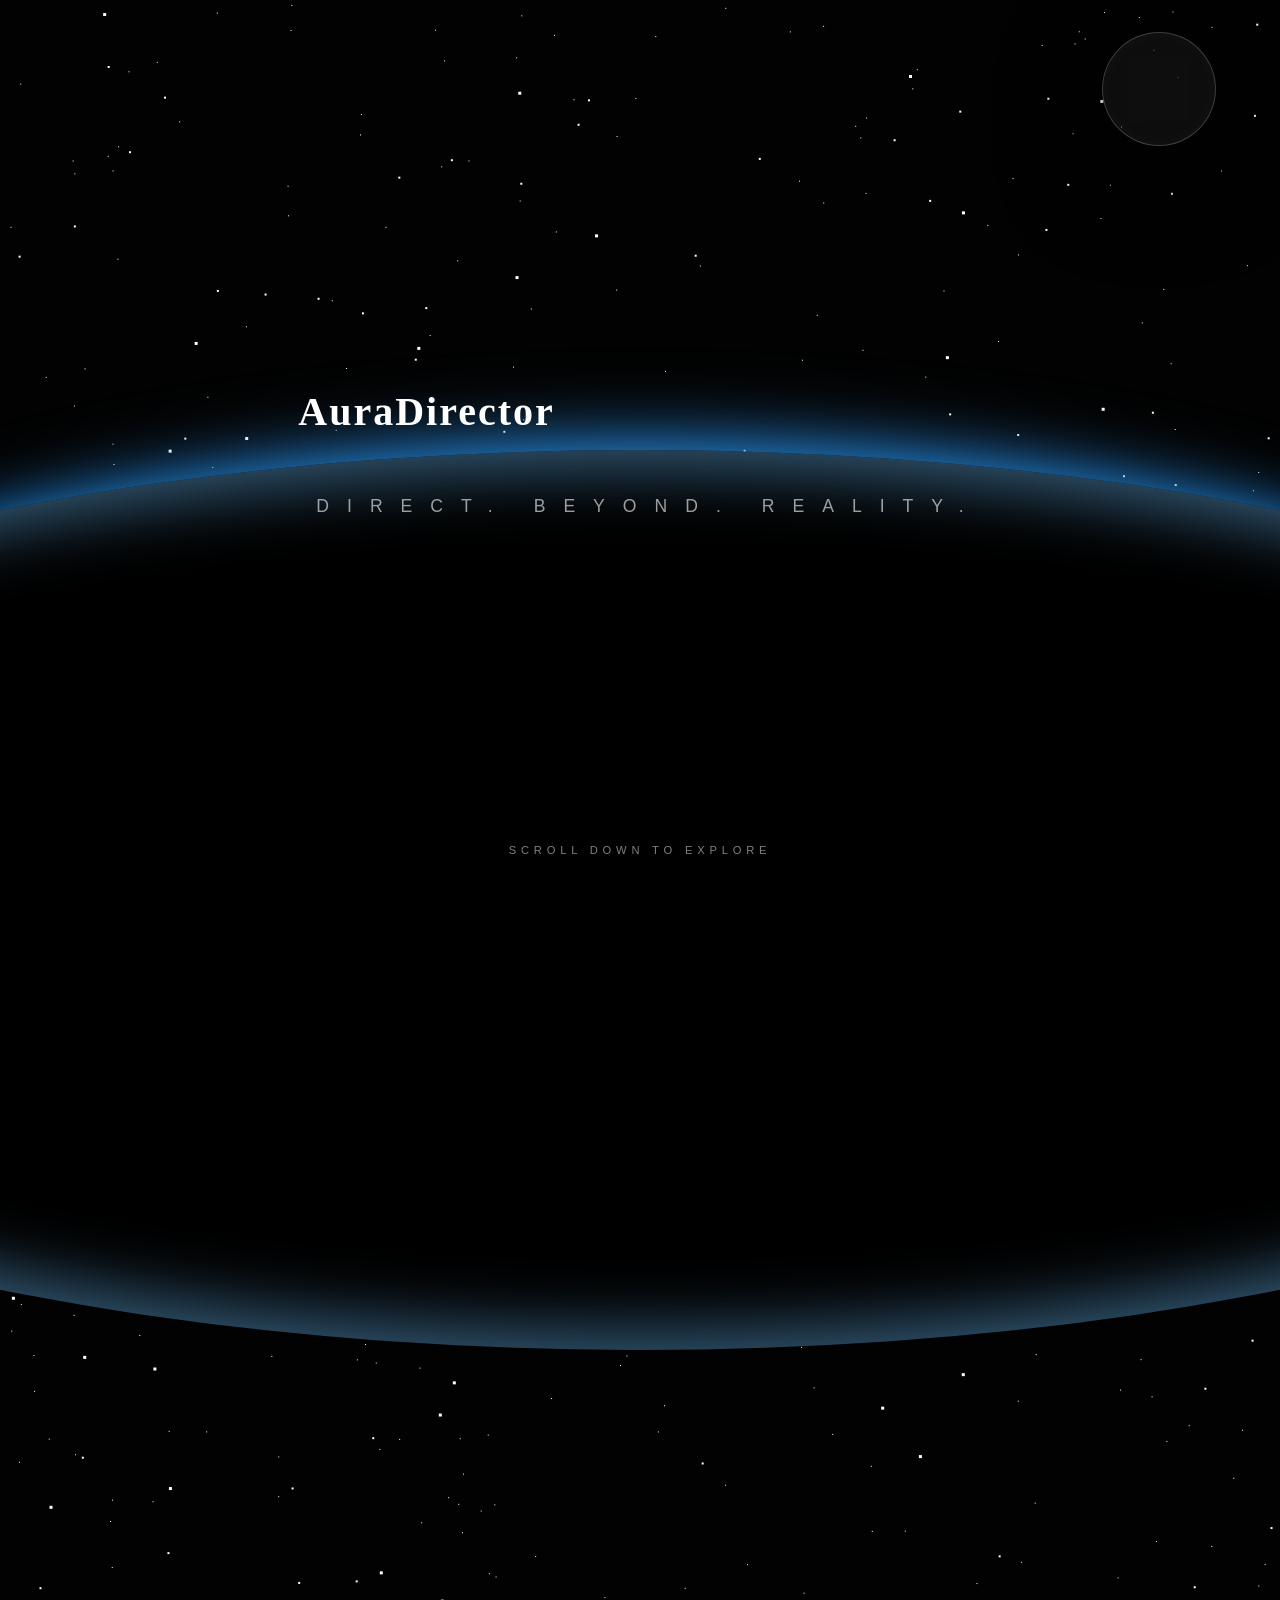
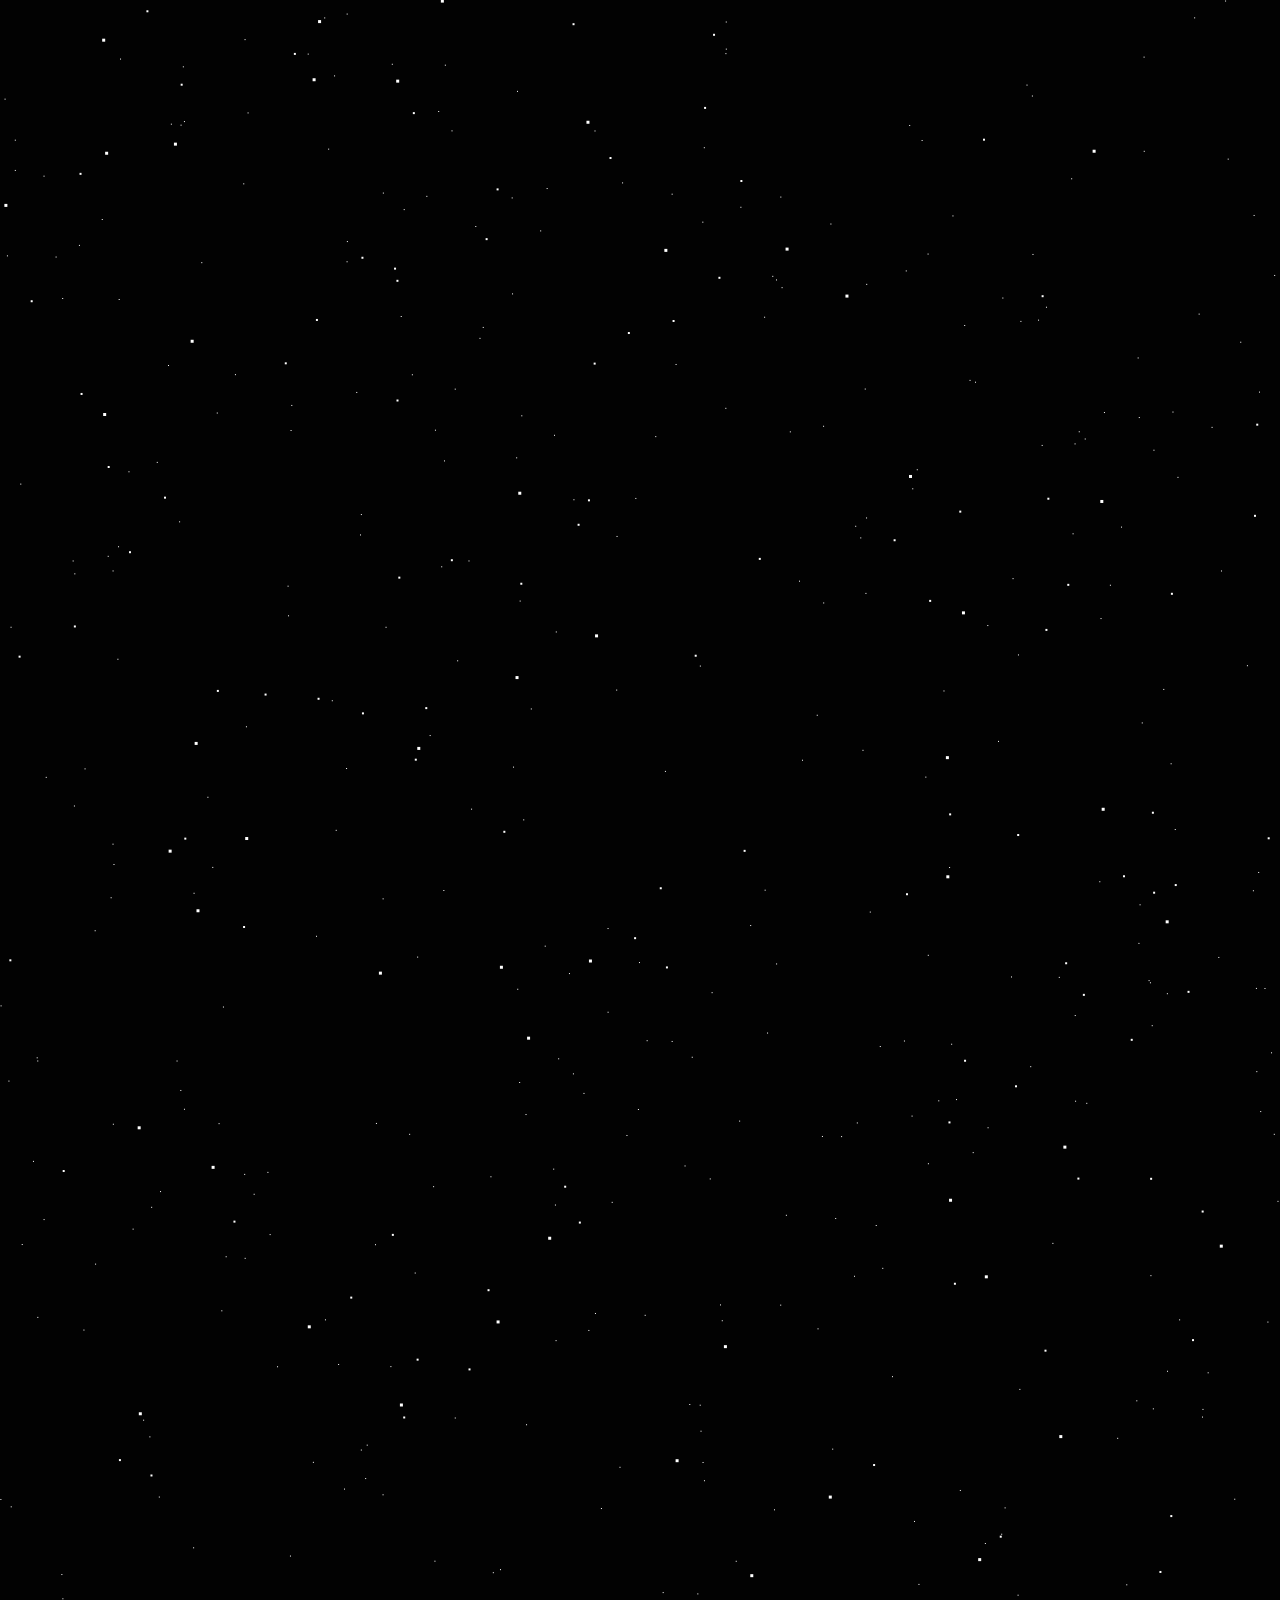
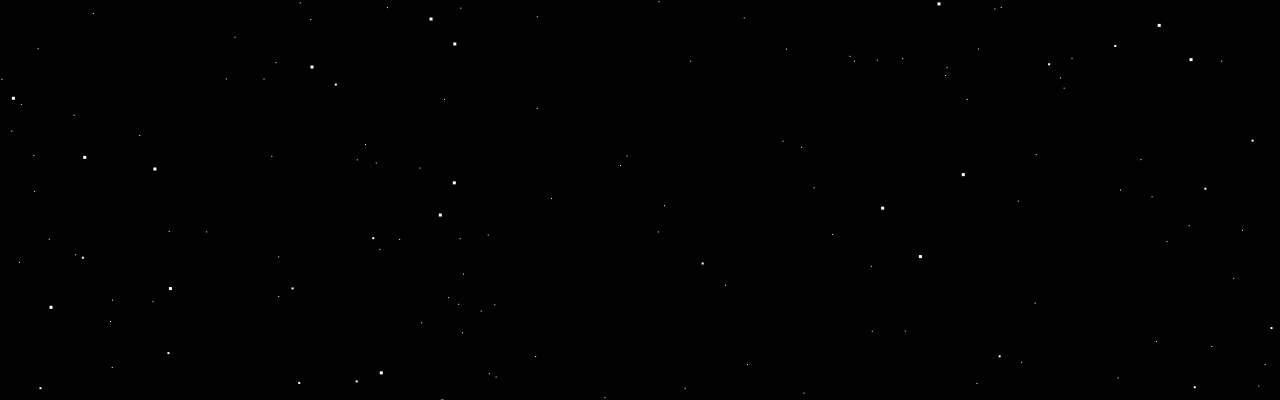
<file: Demoing VEO/index.html>
<!DOCTYPE html>
<html lang="en">
<head>
    <meta charset="UTF-8">
    <meta name="viewport" content="width=device-width, initial-scale=1.0">
    <title>AuraDirector | Cinematic High-Reliability Pipeline</title>
    <link href='https://fonts.googleapis.com/css?family=Lato:300,400,700' rel='stylesheet' type='text/css'>
    <style>
        :root {
            --accent-gold: #c5a059;
            --font-serif: "Playfair Display", serif;
            --lato: 'Lato', sans-serif;
        }

        html, body {
            margin: 0;
            padding: 0;
            height: 400vh; /* Massive scroll depth for cinematic feel */
            width: 100%;
            overflow-x: hidden;
            font-family: var(--lato);
            color: #FFF;
            background: #090a0f;
            scroll-behavior: smooth;
        }

        #stars_container {
            position: fixed;
            top: 0;
            left: 0;
            width: 100%;
            height: 100%;
            pointer-events: none;
        }

        .stars {
            position: absolute;
            top: 0;
            left: 0;
            background: transparent;
        }

        #stars { width: 1px; height: 1px; animation: animStar 50s linear infinite; }
        #stars2 { width: 2px; height: 2px; animation: animStar 100s linear infinite; }
        #stars3 { width: 3px; height: 3px; animation: animStar 150s linear infinite; }

        @keyframes animStar {
            from { transform: translateY(0px); }
            to { transform: translateY(-2000px); }
        }

        /* HORIZON & EARTH */
        #horizon {
            position: fixed;
            width: 160%;
            height: 70%;
            border-radius: 100% / 100%;
            background: #038bff;
            filter: blur(30px);
            left: 50%;
            bottom: -20%;
            margin-left: -80%;
            transition: transform 1s cubic-bezier(0.19, 1, 0.22, 1);
        }

        #horizon:before {
            content: "";
            position: absolute;
            width: 81.25%;
            height: 70%;
            border-radius: 100%;
            background: #51AFFF;
            filter: blur(30px);
            opacity: 0.6;
            margin-left: 9.375%;
        }

        #earth {
            position: fixed;
            width: 200%;
            height: 100%;
            background: black;
            border-radius: 100% / 100%;
            left: 50%;
            bottom: -50%;
            margin-left: -100%;
            box-shadow: inset 0px 0px 62px 20px rgba(60,105,138,0.85);
            transition: transform 1.5s cubic-bezier(0.19, 1, 0.22, 1);
        }

        /* TEXT CONTENT */
        #hero_content {
            position: fixed;
            top: 0;
            left: 0;
            width: 100%;
            height: 100%;
            display: flex;
            flex-direction: column;
            justify-content: center;
            align-items: center;
            pointer-events: none;
            z-index: 10;
            opacity: 1;
            transition: opacity 0.5s ease;
        }

        #title {
            font-weight: 300;
            font-size: clamp(3.5rem, 12vw, 10rem);
            text-align: center;
            letter-spacing: 35px;
            margin: 0;
            padding-left: 35px; /* Offset for letter spacing */
            background: linear-gradient(#fff, #dbdde0, #4a90e2);
            -webkit-background-clip: text;
            background-clip: text;
            -webkit-text-fill-color: transparent;
            text-transform: uppercase;
            animation: animEntrance 3s ease-out forwards;
        }

        #subtitle {
            margin-top: 3rem;
            font-weight: 300;
            font-size: 1.1rem;
            text-align: center;
            letter-spacing: 18px;
            text-transform: uppercase;
            padding-left: 18px;
            color: rgba(255, 255, 255, 0.6);
            animation: animEntranceSub 4s ease-out forwards;
        }

        @keyframes animEntrance {
            0% { transform: translateY(20px); opacity: 0; letter-spacing: 50px; }
            100% { transform: translateY(0); opacity: 1; letter-spacing: 35px; }
        }

        @keyframes animEntranceSub {
            0% { opacity: 0; }
            50% { opacity: 0; }
            100% { opacity: 1; }
        }

        /* SCROLL TRIGGERED REVEAL */
        #launch_area {
            position: fixed;
            top: 50%;
            left: 50%;
            transform: translate(-50%, -40%) scale(0.9);
            opacity: 0;
            visibility: hidden; /* Hard hide to prevent initial flicker */
            pointer-events: none;
            transition: all 1.2s cubic-bezier(0.19, 1, 0.22, 1);
            text-align: center;
            z-index: 100;
        }

        #launch_area.active {
            opacity: 1;
            visibility: visible;
            transform: translate(-50%, -50%) scale(1);
            pointer-events: auto;
        }

        .launch-btn {
            background: transparent;
            border: 1px solid var(--accent-gold);
            color: var(--accent-gold);
            padding: 1.5rem 4rem;
            font-size: 1.2rem;
            letter-spacing: 0.5rem;
            text-transform: uppercase;
            cursor: pointer;
            transition: all 0.4s;
            backdrop-filter: blur(10px);
            box-shadow: 0 0 30px rgba(197, 160, 89, 0.2);
            text-decoration: none;
            display: inline-block;
        }

        .launch-btn:hover {
            background: var(--accent-gold);
            color: black;
            box-shadow: 0 0 50px rgba(197, 160, 89, 0.5);
        }

        .scroll-hint {
            position: fixed;
            bottom: 40px;
            left: 50%;
            transform: translateX(-50%);
            font-size: 0.7rem;
            letter-spacing: 0.3rem;
            opacity: 0.5;
            text-transform: uppercase;
            animation: pulse 2s infinite;
        }

        @keyframes pulse { 0% { opacity: 0.2; } 50% { opacity: 0.6; } 100% { opacity: 0.2; } }

    </style>
    <link rel="stylesheet" href="style.css">
</head>
<body>

    <div id="stars_container">
        <div id="stars" class="stars"></div>
        <div id="stars2" class="stars"></div>
        <div id="stars3" class="stars"></div>
    </div>

    <div id="horizon"><div class="glow"></div></div>
    <div id="earth"></div>

    <div id="hero_content">
    <main>
        <div id="ai_awakening" style="position: fixed; top: 0; left: 0; width: 100%; height: 100%; background: #000; z-index: 9999; display: flex; flex-direction: column; justify-content: center; align-items: center; cursor: pointer;">
            <div class="logo" style="font-size: 3rem; margin-bottom: 2rem;">Aura<span>Director</span></div>
            <div class="awakening-hint" style="color: var(--accent-gold); letter-spacing: 0.5rem; font-size: 0.8rem; text-transform: uppercase; margin-bottom: 1rem;">AI DIRECTOR INITIALIZING...</div>
            <div style="color: rgba(255,255,255,0.3); font-size: 0.6rem; letter-spacing: 0.2rem; text-transform: uppercase;">[SELF-HEALING LISTENERS SYNC V45.49]</div>
        </div>

        <section class="hero">
        <h1 class="hero-title">AuraDirector</h1>
        <div id="subtitle">
            <span class="s1">DIRECT.</span>
            <span class="s2">BEYOND.</span>
            <span class="s3">REALITY.</span>
        </div>
        </section>
    </main>
    </div>

    <div id="launch_area">
        <h2 style="font-weight: 300; letter-spacing: 1rem; color: #fff; margin-bottom: 3rem;">V35 PARALLEL BURST READY</h2>
        <a href="app.html" class="launch-btn">Enter Laboratory</a>
    </div>

    <!-- V45: VOICE DIRECTOR INTERFACE -->
    <div style="position: fixed; top: 2rem; right: 4rem; z-index: 1000; display: flex; align-items: center; gap: 2rem;">
        <div id="liveStatus" class="hidden" style="display: flex; align-items: center; gap: 0.8rem; background: rgba(0, 242, 255, 0.1); padding: 0.8rem 1.5rem; border-radius: 100px; border: 1px solid var(--accent-cyan); color: var(--accent-cyan); font-size: 0.75rem; letter-spacing: 0.1em; font-weight: bold;">
            <div style="width: 8px; height: 8px; background: var(--accent-cyan); border-radius: 50%; box-shadow: 0 0 10px var(--accent-cyan); animation: pulse 1s infinite;"></div>
            LIVE AI: <span id="liveStatusText">LISTENING</span>
        </div>
        <button id="micBtn" class="glass" style="width: 60px; height: 60px; border-radius: 50%; border: 1px solid rgba(255,255,255,0.2); background: rgba(255,255,255,0.05); color: #fff; cursor: pointer; display: flex; align-items: center; justify-content: center; transition: all 0.3s;">
            <svg viewBox="0 0 24 24" width="24" height="24" fill="currentColor"><path d="M12 14c1.66 0 3-1.34 3-3V5c0-1.66-1.34-3-3-3S9 3.34 9 5v6c0 1.66 1.34 3 3 3z"/><path d="M17 11c0 2.76-2.24 5-5 5s-5-2.24-5-5H5c0 3.53 2.61 6.43 6 6.92V21h2v-3.08c3.39-.49 6-3.39 6-6.92h-2z"/></svg>
        </button>
    </div>

    <div class="scroll-hint">Scroll down to explore</div>

    <script>
        // Force scroll to top on load/refresh
        window.onbeforeunload = function () { window.scrollTo(0, 0); }
        if ('scrollRestoration' in history) { history.scrollRestoration = 'manual'; }

        // Star generator logic
        function genStars(id, count) {
            const el = document.getElementById(id);
            let shadows = [];
            for (let i = 0; i < count; i++) {
                shadows.push(`${Math.random() * 2000}px ${Math.random() * 2000}px #FFF`);
            }
            el.style.boxShadow = shadows.join(', ');
            
            const style = document.createElement('style');
            style.innerHTML = `#${id}::after { content: " "; position: absolute; top: 2000px; width: inherit; height: inherit; background: transparent; box-shadow: ${shadows.join(', ')}; }`;
            document.head.appendChild(style);
        }

        genStars('stars', 700);
        genStars('stars2', 200);
        genStars('stars3', 100);

        function updateLayout() {
            const scrollPercent = window.scrollY / (document.documentElement.scrollHeight - window.innerHeight);
            
            const horizon = document.getElementById('horizon');
            const earth = document.getElementById('earth');
            const hero = document.getElementById('hero_content');
            const launch = document.getElementById('launch_area');
            const hint = document.querySelector('.scroll-hint');

            // Hero Fades out between 0% and 30% scroll
            hero.style.opacity = Math.max(0, 1 - (scrollPercent * 4));
            
            // Horizon/Earth shift
            horizon.style.transform = `translateY(${-scrollPercent * 400}px) scale(${1 + scrollPercent})`;
            earth.style.transform = `translateY(${-scrollPercent * 150}px)`;

            // Launch reveals after 60%
            if (scrollPercent > 0.6) {
                launch.classList.add('active');
                hint.style.opacity = 0;
            } else {
                launch.classList.remove('active');
                hint.style.opacity = 0.5;
            }
        }

        window.addEventListener('scroll', updateLayout);
        window.addEventListener('load', updateLayout);
        updateLayout(); // Initial call

    </script>
    <script src="aura_director_engine.js?v=45.49"></script>
</body>
</html>
</file>
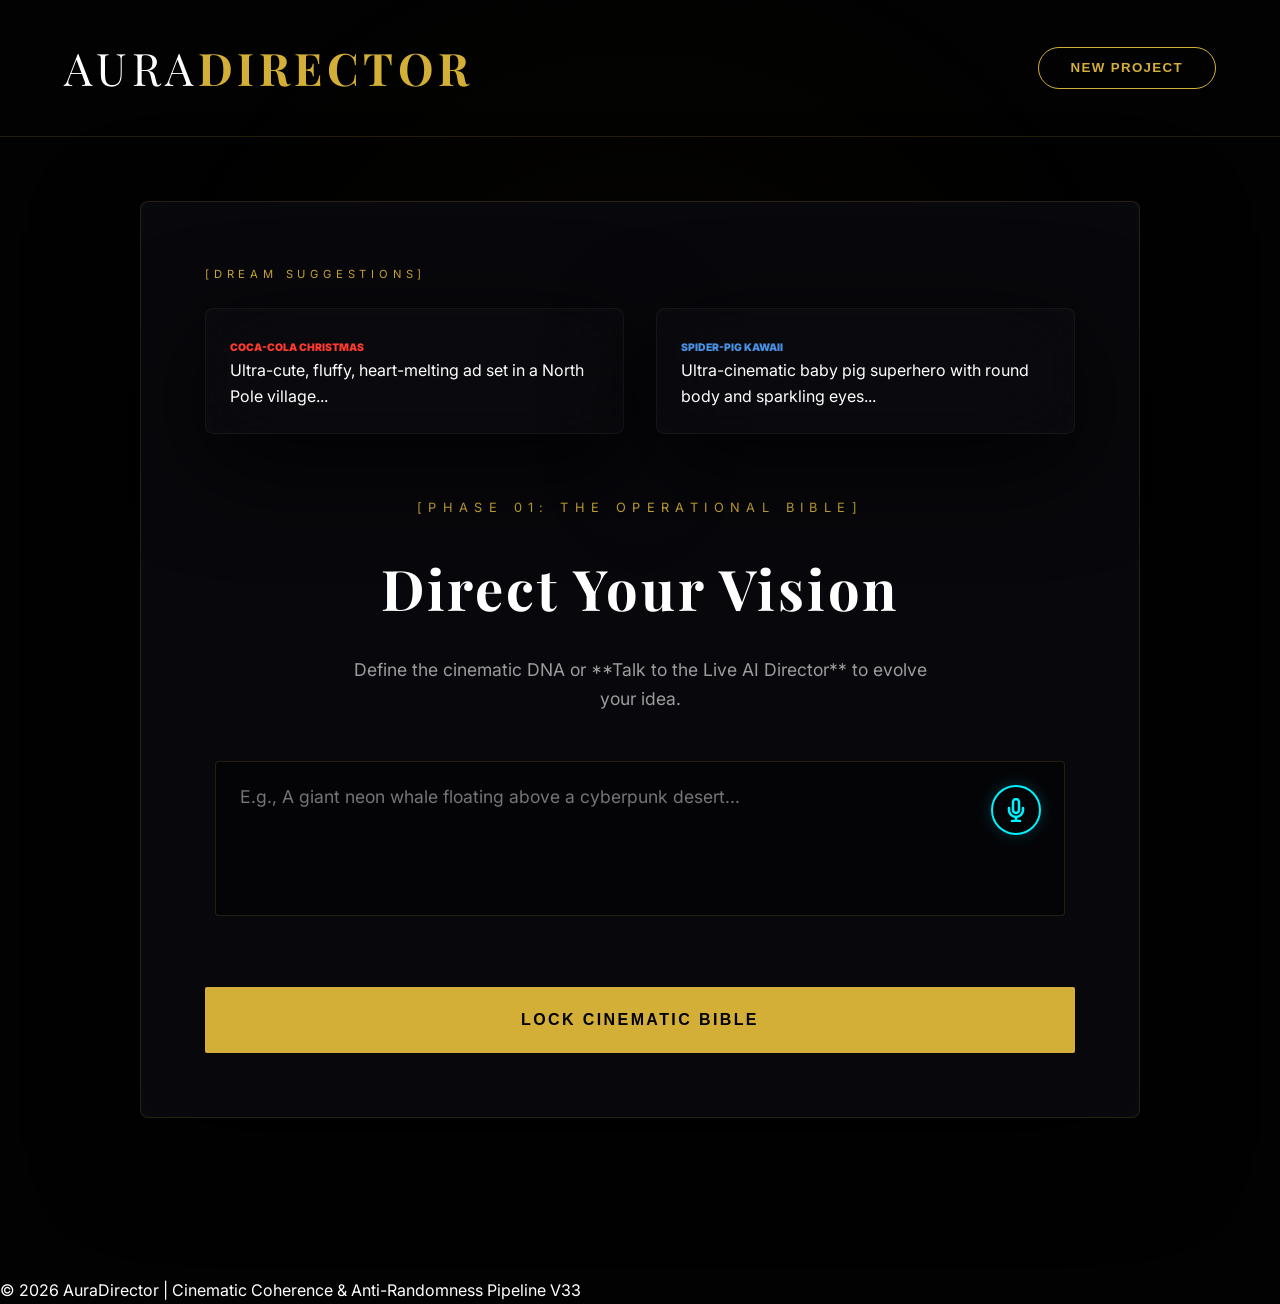
<file: Demoing VEO/app.html>
<!DOCTYPE html>
<html lang="en">
<head>
    <meta charset="UTF-8">
    <meta name="viewport" content="width=device-width, initial-scale=1.0">
    <title>AuraDirector | Cinematic Coherence & Anti-Randomness (V33)</title>
    <link rel="stylesheet" href="style.css">
    <link rel="preconnect" href="https://fonts.googleapis.com">
    <link rel="preconnect" href="https://fonts.gstatic.com" crossorigin>
    <link href="https://fonts.googleapis.com/css2?family=Inter:wght@300;400;600;700&family=Playfair+Display:ital,wght@0,400;0,700;1,400&display=swap" rel="stylesheet">
</head>
<body class="dark-theme">
    <div class="background-glow"></div>
    
    <header style="display: flex; justify-content: space-between; align-items: center; padding: 2rem 4rem;">
        <div class="logo">Aura<span>Director</span></div>
        <div style="display: flex; gap: 2rem; align-items: center;">
            <div id="liveStatus" class="hidden" style="display: flex; align-items: center; gap: 0.8rem; background: rgba(0, 242, 255, 0.1); padding: 0.8rem 1.5rem; border-radius: 100px; border: 1px solid var(--accent-cyan); color: var(--accent-cyan); font-size: 0.75rem; letter-spacing: 0.1em; font-weight: bold;">
                <div style="width: 8px; height: 8px; background: var(--accent-cyan); border-radius: 50%; box-shadow: 0 0 10px var(--accent-cyan); animation: pulse 1s infinite;"></div>
                LIVE AI: <span id="liveStatusText">LISTENING</span>
            </div>
            <button id="restartBtn" class="secondary-btn" style="padding: 0.8rem 2rem; border-radius: 100px;">NEW PROJECT</button>
        </div>
    </header>

    <main class="container">
        <div id="ai_awakening" style="position: fixed; top: 0; left: 0; width: 100%; height: 100%; background: #000; z-index: 9999; display: flex; flex-direction: column; justify-content: center; align-items: center; cursor: pointer;">
            <div class="logo" style="font-size: 3rem; margin-bottom: 2rem;">Aura<span>Director</span></div>
            <div class="awakening-hint" style="color: var(--accent-gold); letter-spacing: 0.5rem; font-size: 0.8rem; text-transform: uppercase; margin-bottom: 1rem;">AI DIRECTOR INITIALIZING...</div>
            <div style="color: rgba(255,255,255,0.3); font-size: 0.6rem; letter-spacing: 0.2rem; text-transform: uppercase;">[SELF-HEALING LISTENERS SYNC V45.49]</div>
        </div>

        <section class="reveal-anim" style="margin-bottom: 6rem; text-align: center;">
            <div class="glass" style="max-width: 1000px; margin: 0 auto; padding: 4rem;">
                <!-- DREAM SUGGESTIONS -->
                <div style="margin-bottom: 4rem; text-align: left;">
                    <span style="color: var(--accent-gold); font-size: 0.7rem; letter-spacing: 0.3rem; text-transform: uppercase; margin-bottom: 1.5rem; display: block;">[DREAM SUGGESTIONS]</span>
                    <div style="display: grid; grid-template-columns: 1fr 1fr; gap: 2rem;">
                        <div class="suggestion-card glass" onclick="fillExample(1)" style="padding: 1.5rem; cursor: pointer; border-color: rgba(255,255,255,0.05);">
                            <label style="color: #ff3b30; font-size: 0.65rem; font-weight: 900;">COCA-COLA CHRISTMAS</label>
                            <p>Ultra-cute, fluffy, heart-melting ad set in a North Pole village...</p>
                        </div>
                        <div class="suggestion-card glass" onclick="fillExample(2)" style="padding: 1.5rem; cursor: pointer; border-color: rgba(255,255,255,0.05);">
                            <label style="color: #4a90e2; font-size: 0.65rem; font-weight: 900;">SPIDER-PIG KAWAII</label>
                            <p>Ultra-cinematic baby pig superhero with round body and sparkling eyes...</p>
                        </div>
                    </div>
                </div>

                <span class="phase-label" style="color: var(--accent-gold); font-size: 0.8rem; letter-spacing: 0.4rem; text-transform: uppercase; margin-bottom: 1.5rem; display: block;">[PHASE 01: THE OPERATIONAL BIBLE]</span>
                <h1 style="font-size: 3.5rem; margin-bottom: 1.5rem;">Direct Your Vision</h1>
                <p style="color: var(--text-secondary); margin-bottom: 3rem; font-size: 1.1rem; max-width: 600px; margin-left: auto; margin-right: auto;">Define the cinematic DNA or **Talk to the Live AI Director** to evolve your idea.</p>
                
                <div style="position: relative; max-width: 850px; margin: 0 auto;">
                    <textarea id="videoIdea" placeholder="E.g., A giant neon whale floating above a cyberpunk desert..." rows="5" style="padding-right: 5rem;"></textarea>
                    <button id="micBtn" style="position: absolute; top: 1.5rem; right: 1.5rem; background: transparent; border: 2px solid var(--accent-cyan); color: var(--accent-cyan); border-radius: 50%; width: 50px; height: 50px; display: flex; align-items: center; justify-content: center; cursor: pointer; transition: all 0.3s ease; box-shadow: 0 0 15px rgba(0, 242, 255, 0.2);">
                        <svg width="24" height="24" viewBox="0 0 24 24" fill="none" stroke="currentColor" stroke-width="2.5" stroke-linecap="round" stroke-linejoin="round"><path d="M12 1a3 3 0 0 0-3 3v8a3 3 0 0 0 6 0V4a3 3 0 0 0-3-3z"></path><path d="M19 10v2a7 7 0 0 1-14 0v-2"></path><line x1="12" y1="19" x2="12" y2="23"></line><line x1="8" y1="23" x2="16" y2="23"></line></svg>
                    </button>
                </div>

                <div style="margin-top: 2rem;">
                    <button id="lockBtn" class="primary-btn" style="padding: 1.5rem 4rem; width: 100%;">LOCK CINEMATIC BIBLE</button>
                </div>
            </div>
        </section>

        <!-- THE LOCKED CINEMATIC BIBLE BOARD -->
        <section id="bibleSection" class="results-section hidden" style="margin-top: 5rem;">
            <div class="glass reveal-anim" style="padding: 4rem; border: 2px solid var(--accent-gold);">
                <div style="text-align: center; margin-bottom: 5rem; border-bottom: 1px solid rgba(255,255,255,0.1); padding-bottom: 3rem;">
                    <span style="color: var(--accent-gold); font-size: 0.85rem; letter-spacing: 0.5rem; text-transform: uppercase;">[LOCKED BIBLE]</span>
                    <h2 id="outputTitle" style="font-size: 4.5rem; margin-top: 1rem;">PROJECT TITLE</h2>
                    <p id="outputLogline" style="color: var(--text-secondary); font-size: 1.4rem; max-width: 800px; margin: 2rem auto 0; font-family: var(--font-serif); font-style: italic;"></p>
                </div>

                <div class="bible-grid">
                    <!-- CHARACTER VAULT -->
                    <div class="console-module">
                        <div class="module-header">
                            <span class="module-title">[CHARACTER VAULT]</span>
                            <span style="color: var(--accent-cyan); font-size: 0.65rem;">DNA LOCKED</span>
                        </div>
                        <div style="display: grid; gap: 2rem;">
                            <div>
                                <label style="font-size: 0.7rem; color: var(--accent-gold); display: block; margin-bottom: 0.5rem;">[MAIN IDENTITY]</label>
                                <p id="outputMainChar" style="font-size: 1rem; color: #fff; line-height: 1.5; white-space: pre-wrap;"></p>
                            </div>
                            <div>
                                <label style="font-size: 0.7rem; color: var(--accent-gold); display: block; margin-bottom: 0.5rem;">[SUPPORTING CAST]</label>
                                <p id="outputSupportingChar" style="font-size: 1rem; color: #fff; line-height: 1.5; white-space: pre-wrap;"></p>
                            </div>
                        </div>
                    </div>

                    <!-- STORY ARCHITECTURE -->
                    <div class="console-module" style="background: rgba(10, 5, 5, 0.6); border-color: rgba(231, 76, 60, 0.1);">
                        <div class="module-header">
                            <span class="module-title" style="color: #e74c3c;">[MISSION CRITICAL]</span>
                        </div>
                        <div style="display: grid; gap: 1.5rem;">
                            <div>
                                <label style="font-size: 0.7rem; color: #e74c3c;">FORBIDDEN ELEMENTS MAP</label>
                                <p id="outputForbiddenMap" style="color: #f1c40f; font-weight: bold; margin-top: 0.5rem;"></p>
                            </div>
                            <div>
                                <label style="font-size: 0.7rem; color: #e74c3c;">TEASER PROMISE</label>
                                <p id="outputTeaserPromise" style="font-family: var(--font-serif); font-size: 1.1rem; margin-top: 0.5rem; color: #fff;"></p>
                            </div>
                            <div>
                                <label style="font-size: 0.7rem; color: #e74c3c;">ENDING TENSION GOAL</label>
                                <p id="outputEndingTensionGoal" style="font-weight: bold; color: #e74c3c; font-size: 1.2rem; margin-top: 0.5rem;"></p>
                            </div>
                        </div>
                    </div>
                </div>

                <!-- UNIFIED LANGUAGE MATRIX -->
                <div class="console-module" style="margin-top: 2rem;">
                    <div class="module-header">
                        <span class="module-title">[CINEMATIC MATRIX]</span>
                    </div>
                    <div style="display: grid; grid-template-columns: repeat(3, 1fr); gap: 2rem;">
                        <div>
                            <label style="font-size: 0.7rem; color: var(--accent-gold);">UNIFIED FILM LANGUAGE</label>
                            <p id="outputUnifiedFilmLanguage" style="font-size: 1rem; color: #fff; font-weight: bold; line-height: 1.4;"></p>
                        </div>
                        <div>
                            <label style="font-size: 0.7rem; color: var(--accent-gold);">SCORE ARCHITECTURE</label>
                            <p id="outputScoreArchitecture" style="font-size: 0.95rem; color: #e67e22; font-style: italic;"></p>
                        </div>
                        <div>
                            <label style="font-size: 0.7rem; color: var(--accent-gold);">DIALOGUE ARCHITECTURE</label>
                            <p id="outputDialogueArchitecture" style="font-size: 0.95rem; color: #9b59b6; font-style: italic;"></p>
                        </div>
                    </div>
                </div>

                <div class="step-actions" style="margin-top: 4rem; text-align: center;">
                    <button id="stageBtn" class="primary-btn" style="background: var(--bg-dark); color: var(--accent-gold); border: 2px solid var(--accent-gold); padding: 1.5rem 5rem;">PHASE 02: STAGE TEASER ARC</button>
                </div>
            </div>
        </section>

        <!-- PHASE 2: THE EXECUTION (STAGING) -->
        <section id="flowSection" class="results-section hidden" style="margin-top: 5rem;">
            <div class="glass reveal-anim" style="padding: 4rem;">
                <div style="border-bottom: 1px solid rgba(255,255,255,0.1); padding-bottom: 2rem; margin-bottom: 4rem;">
                    <span style="color: var(--accent-gold); font-size: 0.8rem; letter-spacing: 0.3rem; text-transform: uppercase;">[PHASE 02: TEASER EDITOR]</span>
                    <h2 style="font-size: 3rem; margin-top: 1rem;">Teaser Arc Architecture</h2>
                </div>

                <div class="console-module">
                    <div class="module-header">
                        <span class="module-title">[FRAGMENT TIMELINE]</span>
                    </div>
                    <div class="timeline-wrapper">
                        <ul id="outputTimeline" class="timeline-list"></ul>
                    </div>
                </div>
                
                <div class="bible-grid" style="margin-top: 2rem;">
                    <div class="console-module">
                        <div class="module-header"><span class="module-title">[AUDIO & SCORE ARC]</span></div>
                        <p id="outputSoundArc" style="font-size: 1rem; color: #e67e22; font-style: italic; white-space: pre-wrap;"></p>
                    </div>
                    <div class="console-module">
                        <div class="module-header"><span class="module-title">[NARRATIVE AUDIT]</span></div>
                        <div style="display: grid; gap: 1rem;">
                            <p id="outputNonRepetitiveAudit" style="color: var(--success); font-weight: bold; font-size: 0.9rem;"></p>
                            <p id="outputIncompletenessAudit" style="color: var(--text-secondary); font-size: 0.9rem;"></p>
                        </div>
                    </div>
                </div>

                <div class="step-actions" style="margin-top: 4rem; text-align: center;">
                    <button id="packageBtn" class="primary-btn" style="width: 100%; padding: 2rem;">ASSEMBLE PRODUCTION PACKAGE</button>
                </div>
            </div>
        </section>

        <!-- STAGING & TIMELINE PREVIEW -->
        <section id="packageSection" class="results-section hidden" style="margin-top: 5rem;">
            <div class="glass reveal-anim" style="padding: 4rem; border: 1px solid var(--accent-purple);">
                <div style="border-bottom: 1px solid rgba(255,255,255,0.1); padding-bottom: 2rem; margin-bottom: 4rem; text-align: center;">
                    <span style="color: var(--accent-gold); font-size: 0.8rem; letter-spacing: 0.3rem; text-transform: uppercase;">[PHASE 03: DIRECTOR'S MONITOR]</span>
                    <h2 style="font-size: 3rem; margin-top: 1rem;">The Teaser Cinematic Extract</h2>
                </div>

                <!-- VIDEO MONITOR -->
                <div id="videoContainer" class="video-production-area hidden" style="border: 2px solid var(--accent-gold);">
                    <div class="production-overlay">
                        <div class="production-loader"></div>
                        <p id="productionStatus">EXECUTING REALISM PIPELINE...</p>
                    </div>
                    <video id="finalVideo" controls playsinline></video>
                </div>

                <!-- V42 DIRECTORIAL EXPORT ZONE -->
                <div id="exportZone" class="hidden" style="margin-top: 3rem; text-align: center; padding: 2rem; background: rgba(52, 199, 89, 0.1); border-radius: 8px; border: 1px solid var(--success);">
                    <a id="downloadButton" href="#" download class="primary-btn" style="background: var(--success); color: black;">
                        <span>DOWNLOAD THEATRICAL CUT</span>
                    </a>
                </div>

                <div class="clips-editor-grid" style="display: grid; grid-template-columns: repeat(2, 1fr); gap: 2rem; margin-top: 4rem;">
                    <div class="console-module"><label>[SHOT 1]</label><textarea id="editClip1" readonly></textarea></div>
                    <div class="console-module"><label>[SHOT 2]</label><textarea id="editClip2" readonly></textarea></div>
                    <div class="console-module"><label>[SHOT 3]</label><textarea id="editClip3" readonly></textarea></div>
                    <div class="console-module"><label>[SHOT 4]</label><textarea id="editClip4" readonly></textarea></div>
                </div>

                <div class="production-trigger-zone" style="text-align: center; margin-top: 5rem;">
                    <button id="btnProduceVideo" class="primary-btn" style="background: var(--accent-cyan); color: black; padding: 2.5rem 8rem; font-size: 1.8rem; box-shadow: 0 0 50px rgba(0,242,255,0.3);">COMMENCE PRODUCTION</button>
                </div>
            </div>
        </section>
    </main>

    <footer>
        <p>&copy; 2026 AuraDirector | Cinematic Coherence & Anti-Randomness Pipeline V33</p>
    </footer>

    <script src="aura_director_engine.js?v=45.49"></script>
</body>
</html>
</file>
<file: Demoing VEO/style.css>
:root {
    --bg-dark: #020202;
    --bg-velvet: #08080a;
    --glass-bg: rgba(10, 10, 15, 0.85);
    --glass-border: rgba(212, 175, 55, 0.15);
    --glass-glow: rgba(212, 175, 55, 0.1);
    --accent-gold: #d4af37;
    --accent-amber: #ffbf00;
    --accent-cyan: #00f2ff;
    --accent-purple: #9b59b6;
    --text-primary: #ffffff;
    --text-secondary: rgba(255, 255, 255, 0.6);
    --error: #ff3b30;
    --success: #34c759;
    --font-sans: 'Inter', -apple-system, sans-serif;
    --font-serif: 'Playfair Display', serif;
    --neon-shadow: 0 0 20px rgba(212, 175, 55, 0.2);
}

@keyframes pulse {
    0% { transform: scale(1); opacity: 1; }
    50% { transform: scale(1.1); opacity: 0.7; }
    100% { transform: scale(1); opacity: 1; }
}

.suggestion-card {
    transition: all 0.3s cubic-bezier(0.4, 0, 0.2, 1);
}

.suggestion-card:hover {
    border-color: var(--accent-gold) !important;
    background: rgba(212, 175, 55, 0.05) !important;
    transform: translateY(-5px);
    box-shadow: 0 10px 30px rgba(0,0,0,0.5);
}

.mic-active {
    background: var(--accent-cyan) !important;
    color: #000 !important;
    animation: pulse 1.5s infinite;
    box-shadow: 0 0 30px var(--accent-cyan) !important;
}

.secondary-btn {
    background: transparent;
    border: 1px solid rgba(255,255,255,0.1);
    color: rgba(255,255,255,0.6);
    font-weight: 600;
    letter-spacing: 0.1em;
    cursor: pointer;
    transition: all 0.3s ease;
}

.secondary-btn:hover {
    border-color: #fff;
    color: #fff;
    background: rgba(255,255,255,0.05);
}

* {
    margin: 0;
    padding: 0;
    box-sizing: border-box;
}

body {
    background-color: var(--bg-dark);
    color: var(--text-primary);
    font-family: var(--font-sans);
    line-height: 1.6;
    overflow-x: hidden;
}

.background-glow {
    position: fixed;
    top: 0;
    left: 0;
    width: 100vw;
    height: 100vh;
    background: radial-gradient(circle at 50% 50%, rgba(212, 175, 55, 0.03) 0%, transparent 70%);
    pointer-events: none;
    z-index: -1;
}

header {
    padding: 3rem 2rem;
    text-align: center;
    border-bottom: 1px solid var(--glass-border);
}

.logo {
    font-family: var(--font-serif);
    font-size: 2.8rem;
    letter-spacing: 0.1em;
    color: var(--text-primary);
    text-transform: uppercase;
}

.logo span {
    color: var(--accent-gold);
    font-weight: 700;
}

.tagline {
    font-family: var(--font-serif);
    font-style: italic;
    color: var(--text-secondary);
    font-size: 1.1rem;
    margin-top: 0.5rem;
    letter-spacing: 0.05em;
}

.container {
    max-width: 1100px;
    margin: 0 auto;
    padding: 4rem 2rem;
}

.glass {
    background: var(--glass-bg);
    backdrop-filter: blur(40px) saturate(180%);
    -webkit-backdrop-filter: blur(40px) saturate(180%);
    border: 1px solid var(--glass-border);
    border-radius: 8px;
    padding: 3.5rem;
    box-shadow: 0 30px 100px rgba(0, 0, 0, 0.8), inset 0 0 20px rgba(255, 255, 255, 0.02);
    transition: all 0.5s cubic-bezier(0.23, 1, 0.32, 1);
}

.glass:hover {
    border-color: rgba(212, 175, 55, 0.3);
    box-shadow: 0 40px 120px rgba(0, 0, 0, 0.9), var(--neon-shadow);
}

h1, h2, h3 {
    font-family: var(--font-serif);
    letter-spacing: 0.05em;
}

h1 { font-size: 2.5rem; margin-bottom: 1rem; }
h2 { font-size: 2rem; margin-bottom: 1.5rem; }

textarea {
    width: 100%;
    background: rgba(0, 0, 0, 0.4);
    border: 1px solid var(--glass-border);
    color: var(--text-primary);
    padding: 1.5rem;
    font-size: 1.1rem;
    font-family: var(--font-sans);
    border-radius: 4px;
    resize: none;
    transition: all 0.3s ease;
    margin-bottom: 2rem;
}

textarea:focus {
    outline: none;
    border-color: var(--accent-gold);
    box-shadow: 0 0 15px rgba(212, 175, 55, 0.1);
}

.primary-btn {
    background: var(--accent-gold);
    color: var(--bg-dark);
    border: none;
    padding: 1.2rem 3rem;
    font-size: 1rem;
    font-weight: 700;
    text-transform: uppercase;
    letter-spacing: 0.15em;
    cursor: pointer;
    transition: all 0.3s cubic-bezier(0.165, 0.84, 0.44, 1);
    border-radius: 2px;
}

.primary-btn:hover {
    background: var(--accent-amber);
    transform: translateY(-2px);
    box-shadow: 0 10px 20px rgba(212, 175, 55, 0.2);
}

.secondary-btn {
    background: transparent;
    color: var(--accent-gold);
    border: 1px solid var(--accent-gold);
    padding: 1rem 2.5rem;
    text-transform: uppercase;
    letter-spacing: 0.1em;
    cursor: pointer;
    transition: all 0.3s ease;
}

.secondary-btn:hover {
    background: rgba(212, 175, 55, 0.05);
}

/* Timeline Aesthetics */
.timeline-list {
    list-style: none;
    position: relative;
    padding-left: 2rem;
    border-left: 1px solid var(--glass-border);
    margin: 2rem 0;
}

.timeline-item {
    position: relative;
    margin-bottom: 3rem;
}

.timeline-item::before {
    content: '';
    position: absolute;
    left: -2.35rem;
    top: 0.5rem;
    width: 8px;
    height: 8px;
    background: var(--accent-gold);
    border-radius: 50%;
    box-shadow: 0 0 10px var(--accent-gold);
}

.timeline-item .time {
    font-size: 0.8rem;
    color: var(--accent-gold);
    font-weight: 700;
    display: block;
    margin-bottom: 0.5rem;
}

.timeline-item .t-title {
    font-family: var(--font-serif);
    font-size: 1.4rem;
    margin-bottom: 0.5rem;
    display: block;
}

.timeline-item p {
    color: var(--text-secondary);
    font-size: 1rem;
}

/* Video Staging */
.video-production-area {
    position: relative;
    width: 100%;
    aspect-ratio: 16 / 9;
    background: #000;
    margin: 3rem 0;
    border: 1px solid var(--glass-border);
    overflow: hidden;
}

video {
    width: 100%;
    height: 100%;
    object-fit: cover;
}

.production-overlay {
    position: absolute;
    top: 0; left: 0; width: 100%; height: 100%;
    background: rgba(0,0,0,0.9);
    display: flex;
    flex-direction: column;
    align-items: center;
    justify-content: center;
    z-index: 10;
}

.production-loader {
    width: 60px; height: 60px;
    border: 2px solid var(--glass-border);
    border-top: 2px solid var(--accent-gold);
    border-radius: 50%;
    animation: spin 1.5s linear infinite;
    margin-bottom: 2rem;
}

@keyframes spin {
    0% { transform: rotate(0deg); }
    100% { transform: rotate(360deg); }
}

.hidden { display: none !important; }

/* V43 MODULAR CONSOLES */
.console-module {
    margin-bottom: 4rem;
    padding: 2.5rem;
    border-radius: 6px;
    background: rgba(5, 5, 8, 0.6);
    border: 1px solid rgba(255, 255, 255, 0.05);
    position: relative;
    overflow: hidden;
}

.console-module::before {
    content: '';
    position: absolute;
    top: 0; left: 0; width: 4px; height: 100%;
    background: var(--accent-gold);
    opacity: 0.6;
}

.module-header {
    display: flex;
    justify-content: space-between;
    align-items: center;
    margin-bottom: 2rem;
    padding-bottom: 1rem;
    border-bottom: 1px solid rgba(255,255,255,0.05);
}

.module-title {
    font-size: 0.75rem;
    letter-spacing: 0.4em;
    text-transform: uppercase;
    color: var(--accent-gold);
    font-weight: 700;
}

/* Animations */
@keyframes fadeInUp {
    from { opacity: 0; transform: translateY(30px); filter: blur(10px); }
    to { opacity: 1; transform: translateY(0); filter: blur(0); }
}

.reveal-anim {
    animation: fadeInUp 0.8s cubic-bezier(0.23, 1, 0.32, 1) forwards;
}

/* Scrollbar Customization */
::-webkit-scrollbar { width: 6px; }
::-webkit-scrollbar-track { background: var(--bg-dark); }
::-webkit-scrollbar-thumb { background: var(--accent-gold); border-radius: 10px; }

/* Responsive Grid Overrides */
.bible-grid {
    display: grid;
    grid-template-columns: repeat(auto-fit, minmax(300px, 1fr));
    gap: 2rem;
}
</file>
